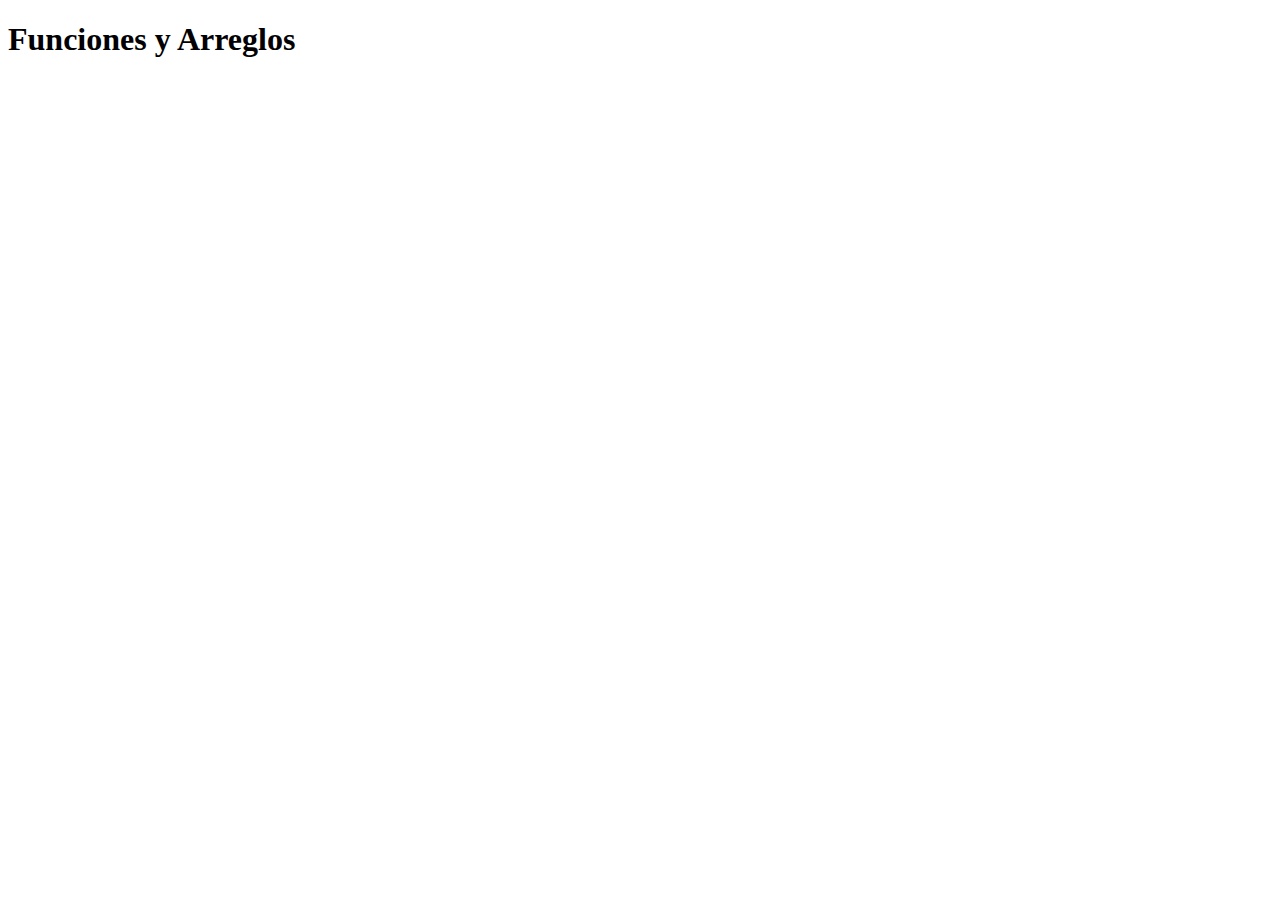
<file: c5/index.html>
<!DOCTYPE html>
<html lang="es">
<head>
    <meta charset="UTF-8">
    <meta http-equiv="X-UA-Compatible" content="IE=edge">
    <meta name="viewport" content="width=device-width, initial-scale=1.0">
    <title>C5 JavaScript</title>
</head>
<body>
    <h1>Funciones y Arreglos</h1>
    <script src="app.js"></script>
    <script src="funciones.js"></script>
</body>
</html>
</file>
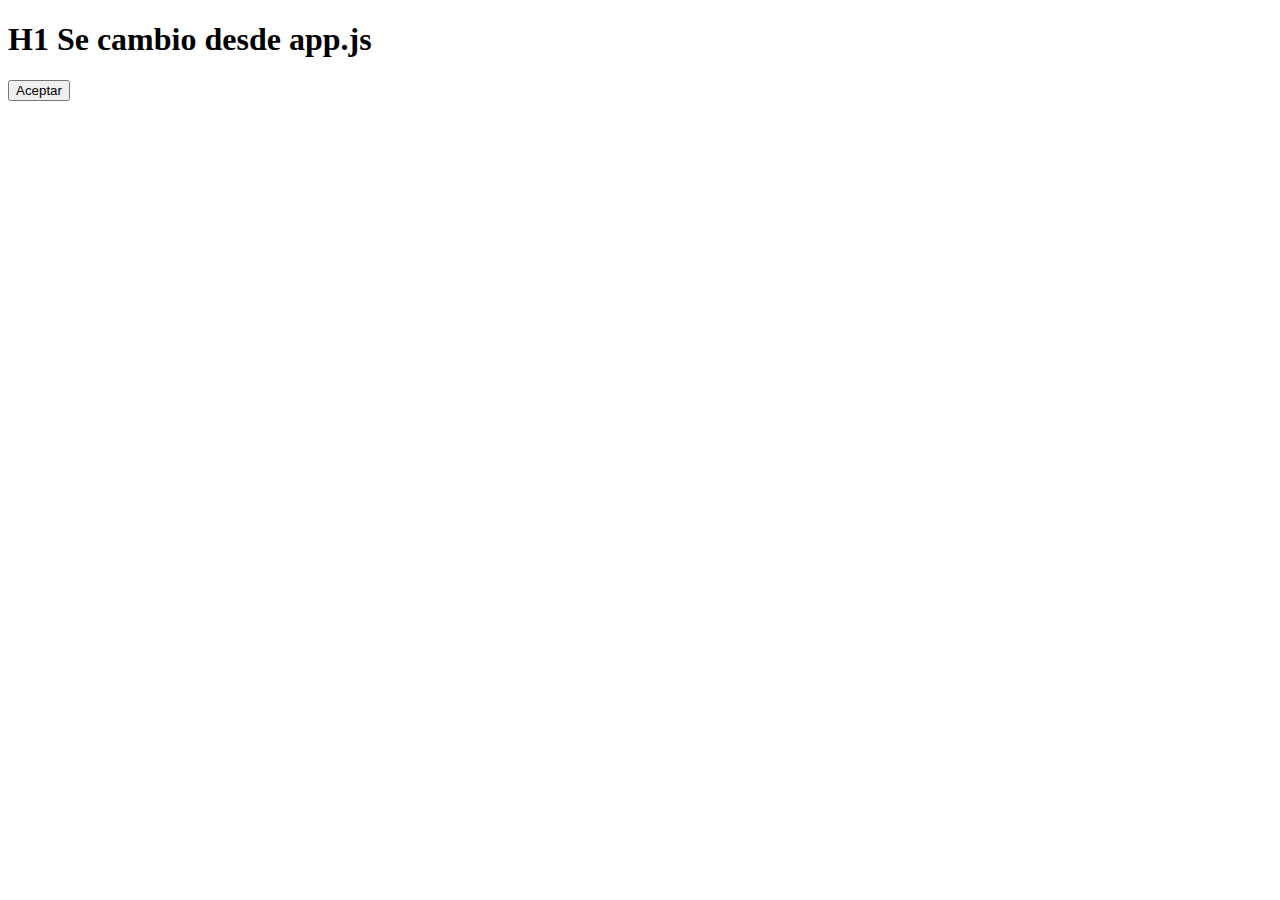
<file: c7/index.html>
<!DOCTYPE html>
<html lang="en">
<head>
    <meta charset="UTF-8">
    <meta http-equiv="X-UA-Compatible" content="IE=edge">
    <meta name="viewport" content="width=device-width, initial-scale=1.0">
    <title>Sin Título</title>
</head>
<body>
    <h1 id="h1Principal">Hola a todos</h1>

    <button id="boton">Aceptar</button>
    <script src="app.js"></script>
</body>
</html>
</file>
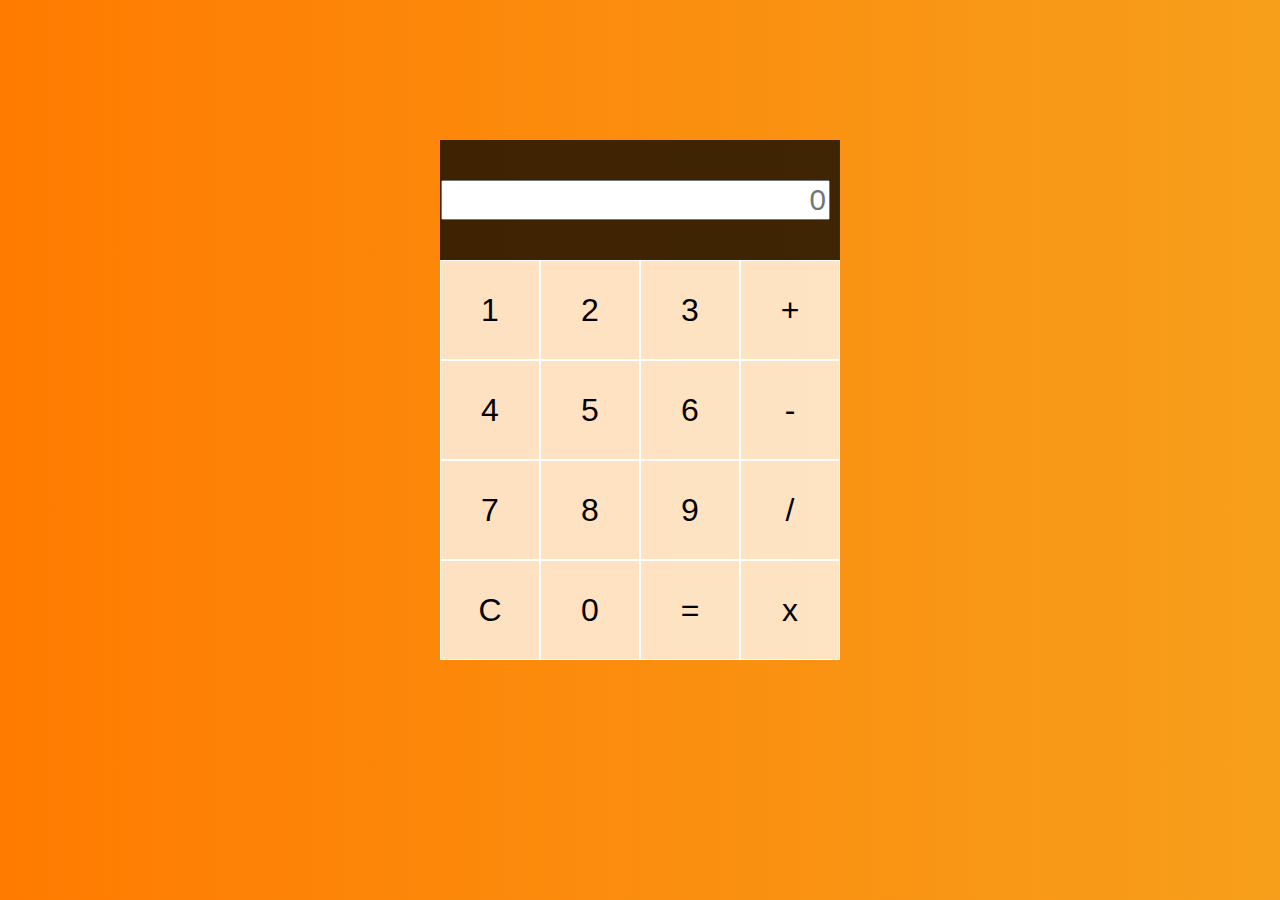
<file: c8/index.html>
<!DOCTYPE html>
<html lang="en">
<head>
    <meta charset="UTF-8">
    <meta http-equiv="X-UA-Compatible" content="IE=edge">
    <meta name="viewport" content="width=device-width, initial-scale=1.0">
    <title>Calculadora en CSS & JS</title>
    <link rel="stylesheet" href="style.css">
</head>
<body>
    <div class="calculadora-pos">
        <div class="output">
            <input class="display" type="text" id="resultado" placeholder="0">
        </div>
        <button name="data-number">1</button>
        <button name="data-number">2</button>
        <button name="data-number">3</button>
        <button name="data-opera">+</button>
        <button name="data-number">4</button>
        <button name="data-number">5</button>
        <button name="data-number">6</button>
        <button name="data-opera">-</button>
        <button name="data-number">7</button>
        <button name="data-number">8</button>
        <button name="data-number">9</button>
        <button name="data-opera">/</button>
        <button name="data-limpia">C</button>
        <button name="data-number">0</button>
        <button name="data-igual">=</button>
        <button name="data-opera">x</button>
    </div>
    </div>
    <script src="app.js"></script>
</body>
</html>
</file>
<file: c8/style.css>
body {
    padding: 0;
    margin: 0;
    background: linear-gradient(to right, rgb(255, 123, 0), rgb(247, 159, 28));
}

.calculadora-pos{
    display: grid;
    justify-content: center;
    align-content: center;
    min-height: 100vh;
    grid-template-columns: repeat(4, 100px);
    grid-template-rows: minmax(120px, auto) repeat(5, 100px);
}

.calculadora-pos > button{
    cursor: pointer;
    font-size: 2rem;
    border: 1px solid white;
    outline: none;
    background-color: rgba(255, 255, 255, .75);
}

.output{
    grid-column: 1 / -1;
    background-color: rgba(0, 0, 0, .75);
    display: flex;
    align-items: flex-end;
    justify-content: space-around;
    flex-direction: column;
    padding: 10px;
    word-wrap: break-word;
    word-break: break-all;
}

.output .display{
    color: black;
    font-size: 1.85rem;
    text-align: right;
}

.calculadora-pos > button:hover{
    background-color: rgba(255, 255, 255, .9);
}
</file>
